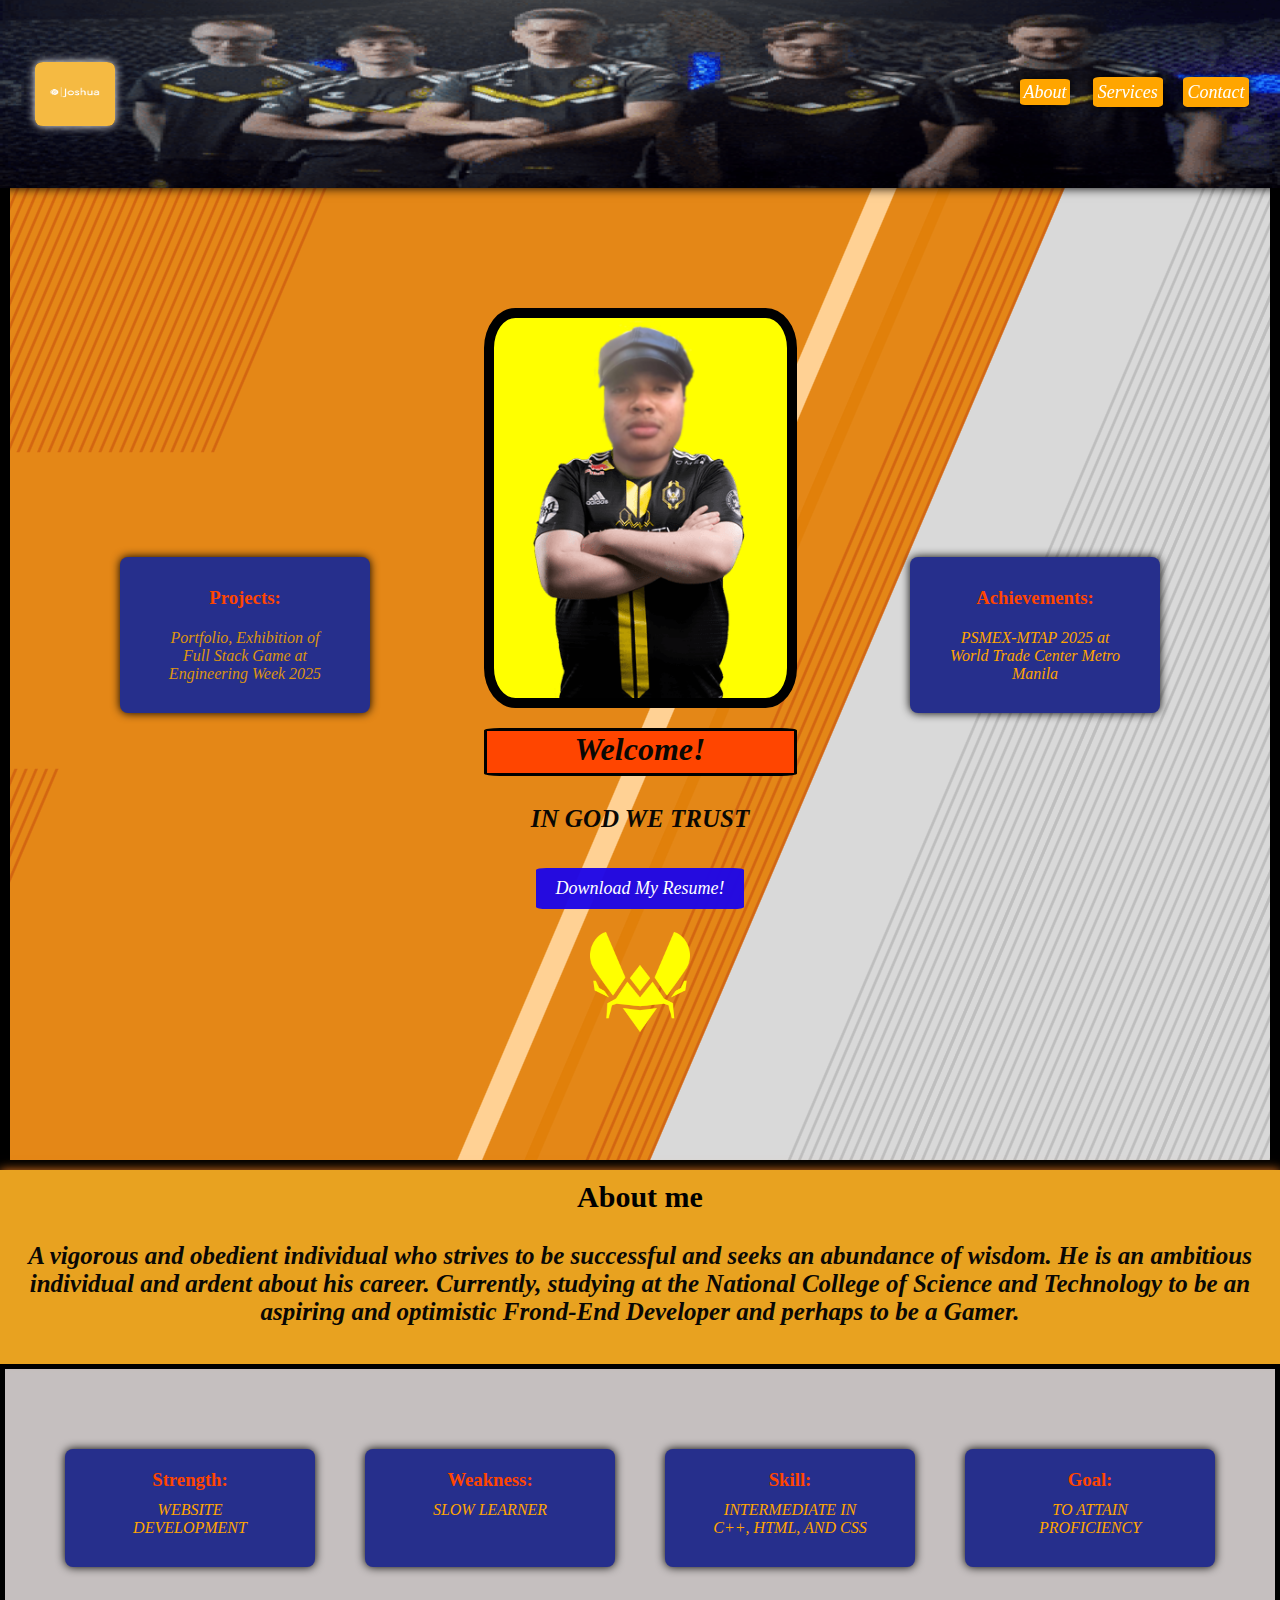
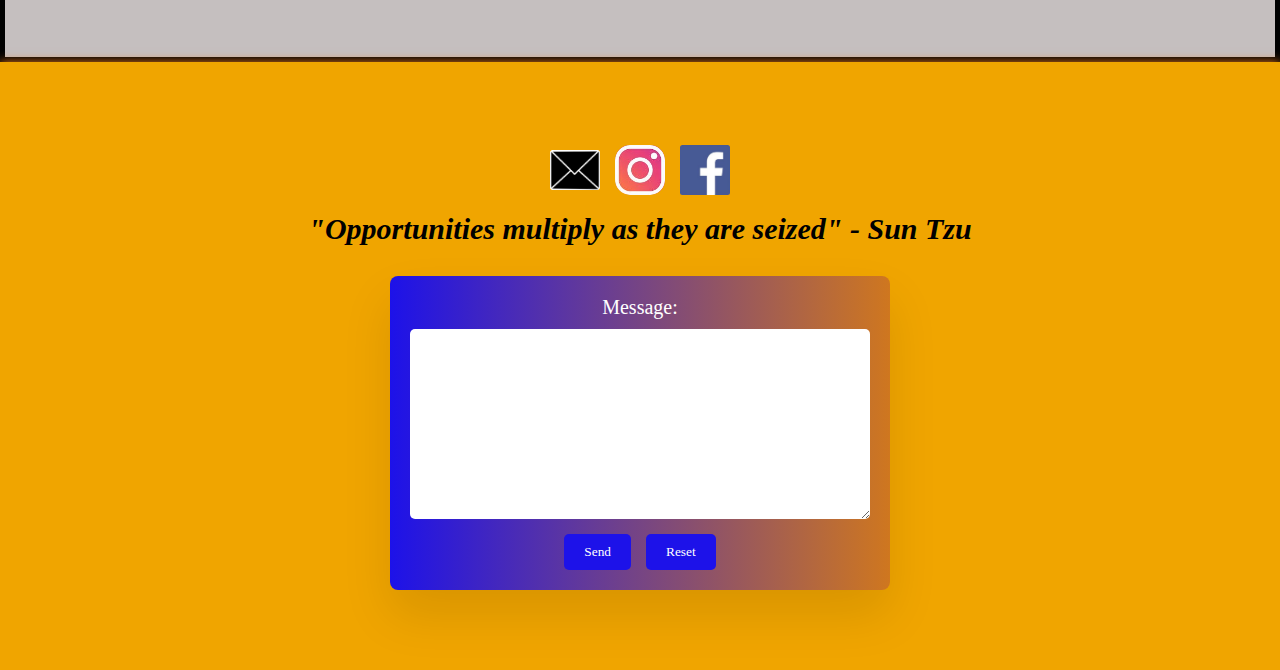
<file: index.html>
<!DOCTYPE html>
<html lang="en">
<head>
    <meta charset="UTF-8">
    <meta name="viewport" content="width=device-width, initial-scale=1.0">
    <title>Joshua's Portfolio</title>
    <link rel="stylesheet" href="index.css">
    
     
    <!-- Navbar -->

        <nav class="navbar" style="font-style: italic;">
            
            <div class="icon" id="#"> <img src="Josh.png" alt="logo" style="height: 50px; width: 70px;">
            
            </div>

            <ul class="links">
                <li><a href="./aboutme.html" target="_blank">About</a></li>
                <li><a href="./services.html" target="_blank">Services</a></li>
                <li><a href="./contact.html" target="_blank">Contact </a></li>

            </ul>

            </nav>

   
    

    <!-- Main Section -->
             
            <header>

                <div class="box-layout">
                    <h3 style="color: orangered;">Projects:</h3>
                     <p style="color: rgb(221, 149, 16);">Portfolio, Exhibition of Full Stack Game at Engineering Week 2025
                     </p>

                </div>

                
                <div class="section">

                    
                    <img src="CS PRO.png" alt="picture" style="border: 10px solid black; border-radius: 10%; background-color: yellow;"> <br> <br> <br> 

                    <h1 style="border: 3px solid black; border-radius: 5%; background-color: orangered; padding-bottom: 5px;">Welcome!</h1> <br> 

                  <p><strong><Em>IN GOD WE TRUST</Em></strong></p>

                    <a href="CV-Resume.pdf" target="_blank" class="download-btn"> <em>Download My Resume! </em> </a> <br> <br>

                    <img src="vitality.png" alt="picture" style="height: 100px; width: 100px; margin-top: 5px"> <br>
                </div>

                <div class="box-layout1">
                    <h3 style="color: orangered;">Achievements:</h3>
                     <p style="color: orange;">PSMEX-MTAP 2025 at World Trade Center Metro Manila </p>

                </div>


                   
             </header>

               <!-- About Section -->
     <div id="about" align="center">

        <h2 style="font-size: 30px;">About me</h2><br>

        <h3 style="font-size: 25px;"><p>A vigorous and obedient individual who strives to be successful and seeks an abundance of wisdom. He is an ambitious individual and ardent about his career. Currently, studying at the National College of Science and Technology to be an aspiring and optimistic Frond-End Developer and perhaps to be a Gamer.</p></h3> <br>


  </div>

<!-- Services Section -->
              
<section id="services">
              
    <div class="service-box">
       <h3 style="color: orangered;">Strength:</h3>
        <p style="color: orange;">WEBSITE DEVELOPMENT</p>
    </div>

    <div class="service-box">
        <h3 style="color: orangered;">Weakness:</h3>
        <p style="color: orange;"> SLOW LEARNER</p>
    </div>

    <div class="service-box">
    <h3 style="color: orangered;">Skill:</h3>
    <p style="color: orange;">INTERMEDIATE IN C++, HTML, AND CSS
    </div>

    <div class="service-box">
    <h3 style="color: orangered;">Goal:</h3>
    <p style="color: orange;">TO ATTAIN PROFICIENCY </p>
    </div>

    </section>

   <!-- Contact Section -->
   <div id="contact" align="center">
    
    <section>

      <div class="social-links"><h3 style="padding-bottom: 10px">
        
        <a href="mailto:joshuaintano50@gmail.com" target="_blank"></h3>
        <img src="mail.png" alt="mail" width="50px" height="40px" class="mail" style="border-radius: 5%;"></a>
       
        <a href="https://www.instagram.com/juswaniyolangtoh/" target="_blank" > 
        <img src="inshagam.jpg" alt="instagram" width="50px" height="50px" class="instagram" style="border-radius: 30%;"></a>

        <a href="https://www.facebook.com/joshua.intano.31" target="_blank" >
        <img src="faccebook.jpg" alt="facebook" width="50px" height="50px" class="facebook" style="border-radius: 5%;"> </a>
      </div>
        
       <div style="padding-bottom: 20px;"> <p> <em> <strong>"Opportunities multiply as they are seized" - Sun Tzu</strong></em></p></div>
    
       
    <div class="messageme"> 
        
        <form action="mailto:joshuaintano50@gmail.com">
        <label for="notes">Message:</label><br>
        <textarea name="notes" id="notes" rows="5" style="padding: 50px;"></textarea>

        <button type="submit">Send</button>
        <button type="reset">Reset</button><br>
        
    </form>
    
    </div>




      </section>


     
</body>
</html>
</file>
<file: index.css>
* {
    margin: 0;
    padding: 0;
    box-sizing: border-box;
    font-family: cursive;
    scroll-behavior: smooth;
}

/* Upper */
.navbar {
    box-shadow: 0px 0px 10px rgba(0, 0, 0, 1);
    position: fixed;
    width: 100%;
    top: 0;
    left: 0;
    background-image: url(banner.jpg);
    background-size:cover;
    background-position: center;
    display: flex;
    justify-content: space-between;
    padding: 62px 15px;
    z-index: 1000;
    transition: all 2s;
    animation: fadeIn 3s ease-out;
    
   
   
}
.navbar:hover{
    background-image: url(cut1.gif);
}

@keyframes fadeIn {
    from {
        opacity: 0;
        transform: translateX(10px);
    }
    to {
        opacity: 1;
        transform: translateY(-5px);
    }
}


.section {
    text-align: center;
   
     }
     
     
.section p{
    margin-bottom: 10px;
    font-family: 'Franklin Gothic Medium', 'Arial Narrow', Arial, sans-serif;
    font-size: 25px;
    transition: transform 0.3s ease-in-out;
   

}


.section h1:hover{
    transform: scale(1.1);
}


.section p:hover{
    transform: scale(3);
    color: orangered;
   
}

.section img {
    text-align: center;
    height: 400px;
    transition: transform 1s ease-in-out;
    margin-bottom: -20px;
    margin-top: 30px;
    align-content: center;
 
}

.section img:hover {
    transform: scale(1.1);
}

.icon {
    margin-left: 20px;
    box-shadow: 0px 0px 10px rgb(255, 255, 255);
    border-radius: 10%;
    padding: 5px;
    background-image: url(Josh.png);
    transition: transform 0.3s ease-in-out;
    
}

.links {
    list-style: none;
    display: flex;
    margin-top: 20px;
    margin-right: 10px;
}

.links a {
    color: rgb(255, 255, 255);
    text-decoration: none;
    font-size: 18px;
    transition: color 0.3s;
    box-shadow: 0px 0px 10px rgba(0, 0, 0, 1);
    border-radius: 10%;
    background-color: orange;
    padding: 8%;
  
}

.links li {
    margin: 0px 15px;
   
}

.links a:hover, .icon:hover  {
    transform: scale(1.1);
    color: blue;
 
}

/* Body */

header {
    height: 130vh;
    display: flex;
    align-items: center;
    justify-content: space-between;
    border: 10px solid black;
    text-align: center;
    color: rgb(0, 0, 0);
    animation: fadeIn 3s ease-in-out;
    box-shadow: 5px solid rgb(0, 0, 0);
    padding: 60px 10px;
    background-image: url(backround.png);
    width: 100%;
    background-position: center;
    background-image: cover;
   
}

.section {
  display: fixed;
  padding-top: 10%;
}

.box-layout {
    display: fixed;
    justify-content: center;
    background: #262f8c;
    padding: 20px;
    border-radius: 8px;
    width: 250px;
    transition: transform 0.3s ease-in-out;
    box-shadow: 0px 0px 10px rgba(0, 0, 0, 1);
    margin-top: 100px;
    margin-left: 100px;
}


.box-layout h3, p{
    padding: 10px 20px;
}



.box-layout1 {
    display: fixed;
    justify-content: center;
    background: #262f8c;
    padding: 20px;
    border-radius: 8px;
    width: 250px;
    transition: transform 0.3s ease-in-out;
    box-shadow: 0px 0px 10px rgba(0, 0, 0, 1);
    margin-top: 100px;
    margin-right: 100px;
}


.box-layout1 h3, p{
    padding: 10px 20px;
}

.box-layout:hover{
    transform: translateY(-20px);
    transform: translateX(20px);
    
}

.box-layout1:hover {
    transform: translateY(20px);
    transform: translateX(-20px);
}


header h1, p {
    font-style: italic;
    color: rgb(10, 8, 4);
}

.download-btn {
    display: inline-block;
    margin-top: 15px;
    padding: 10px 20px;
    background: #1d06e8f5;
    color: white;
    text-decoration: none;
    font-size: 18px;
    transition: transform 0.3s ease-in-out;
    border-radius: 5%;
    
}

.download-btn:hover {
    transform: scale(1.1);
    color: orange;
    
}

.section h1 {
    overflow: hidden;
    white-space: nowrap;
    animation: typing 4s;
}

@keyframes typing {
    from {
        width: 0;
    }
    to {
        width: 100%;
    }
}

/* Lower */

#about {
    background: #e8a220;
    text-align: center;
    box-shadow: 0px 0px 10px rgb(235, 122, 30);
    padding-top: 10px;
    padding-bottom: 10px;
   
}

section {
    padding: 80px 50px;
    text-align: center;
}

.animated-image {
    transition: transform 0.5s ease-in-out;
    border-radius: 10%;
    padding: 10px;
    
}

.animated-image:hover {
    transform: scale(1.1);
}

#services {
    background: #c0b9b9e9;
    color: white;
    display: flex;
    justify-content: center;
    gap: 50px;
    flex-wrap: wrap;
    padding-bottom:90px;
    border: 5px solid black;
}

#services p {
    color: rgb(252, 252, 252);
}

#services h2 {
    margin-top: 30px;
}

.service-box {
    background: #262f8c;
    padding: 20px;
    border-radius: 8px;
    width: 250px;
    transition: transform 0.3s ease-in-out;
    box-shadow: 0px 0px 10px rgba(0, 0, 0, 1);
}

.service-box:hover {
    transform: translateY(-10px);
    transform: translateX(10px);
}

#contact {
    background: #f0a500;
    color: white;
    box-shadow: 0px 0px 10px rgb(235, 122, 30);
    font-size: 20px;
    display: flex;
    flex-direction: column;
    align-items: center;
   
   
   
}
#contact p {
        color: rgb(0, 0, 0);
        font-size: 30px;
     
    }
  
#contact h3 {
    margin-top: -5%;
}



 .social-links {
    margin-top: 10px;

 }

 .social-links {
    text-decoration: none;
    color: #fff;
    padding: 1px 0px;
    margin: 1px;
    border-radius:50%;
    display:inline-block;
    transition: transform 0.3s ease-in-out;

 }


 .mail {
    margin-right: 10px;
    margin-bottom: 5px;
 }

 .facebook{
    margin-left: 5px;
 }
.instagram{
    margin-right: 5px;
}

.mail:hover{
    transform: scale(1.1);
}

.facebook:hover {
    transform: scale(1.1);
}
.instagram:hover {
    transform: scale(1.1);
}


.messageme {
    display: flex;
    justify-content: center;
    background: linear-gradient(to right,  #1d12e9, #cf771f);
    padding: 20px;
    border-radius: 8px;
    width: 500px;
    transition: transform 0.3s ease-in-out;
    box-shadow: 0 25px 50px rgba(0, 0, 0, 0.1);
    margin: auto;
    
    
}

.input, button{
    background-color: #1d12e9;
    border-radius: 5px;
    padding: 10px;
    margin-bottom: 100px;
    
}
.messageme textarea {
    width: 100%;
    padding: 10px;
    font-size: 16px;
    margin-top: 10px;
    border-radius: 5px;
    border: none;
    resize: vertical;
}

.messageme button {
    padding: 10px 20px;
    margin: 10px 5px 0;
    background-color: #1d12e9;
    color: white;
    border: none;
    border-radius: 5px;
    cursor: pointer;
    transition: transform 0.3s ease;
}

.messageme button:hover {
    transform: scale(1.05);
    background-color: #1408b5;
}

/* For Responsiveness */
@media (max-width: 768px) {
    
    .navbar {
        flex-direction: column;
        align-items: center;
        background-size: cover;
        background-position: top center;
        transition: transform 1s ease ease-in-out;
        padding: 15px 20px;
        
       
    }

    .links {
        margin-bottom: 10px;
        flex-direction: row;
        justify-content: space-between;
        
    
    }

    .links li {
        margin: 1px 0px;
        padding-right: 6%;
        padding-left: 10%;
        padding-top: 5%;
        margin-bottom: 10px;
    
    }

    .icon {
        margin-right: 300px;
        margin-bottom: -70px;
       
        
    }

    .section {
        padding: 10px 5px;
    }


    .section img {
        height: 300px;
        margin-top: 1px;
       
      
         
    }

    .section p:hover{
        transform: scale(1.3);
        color: orangered;
       
    }

    header {
       
        align-items: center;
        flex-direction: column;
        height:100rem;
    
       
      
    }

    header h1 {
        font-size: 2rem;
       
    }

    .download-btn {
        font-size: 16px;
    
    }

    .box-layout {
        align-items: center;
        flex-direction: column;
        width: 90%;
        max-width: 100%;
        margin-right: 100px;
        margin-top: 75px;
    
        

    }

    .box-layout1 { 

        align-items: center;
        flex-direction: column;
        width: 90%;
        max-width: 100%;
        margin-left:100px;
        margin-top: 5px;
        
    }
    
}
</file>
